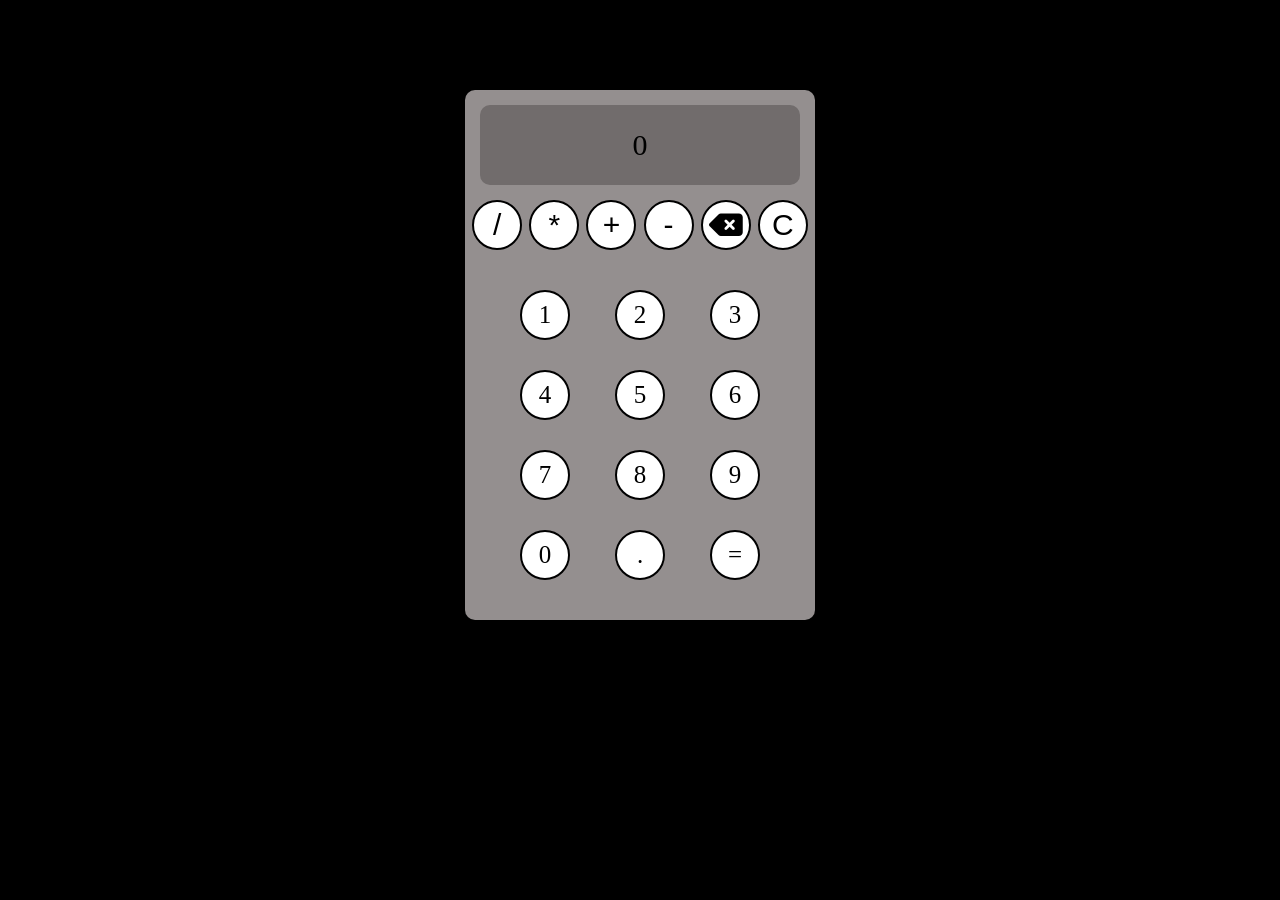
<file: calculator/a.html>
<!DOCTYPE html>
<html lang="en">
<head>
    <meta charset="UTF-8">
    <meta name="viewport" content="width=device-width, initial-scale=1.0">
    <title>calculator</title>
    <link rel="stylesheet" href="a.css">
    <link
      rel="stylesheet"
      href="https://cdnjs.cloudflare.com/ajax/libs/font-awesome/6.5.1/css/all.min.css"
      integrity="sha512-DTOQO9RWCH3ppGqcWaEA1BIZOC6xxalwEsw9c2QQeAIftl+Vegovlnee1c9QX4TctnWMn13TZye+giMm8e2LwA=="
      crossorigin="anonymous"
      referrerpolicy="no-referrer"
    />
</head>
<body>
    <div class="container">
        <div class="display">
            <p>0</p>
        </div>
   

         <div class="operations">
            <button class="operation" id="div" >/</button>
            <button class="operation" id="multi">*</button>
            <button class="operation" id="add">+</button>
            <button class="operation" id="sub">-</button>
            <button class="operation" id="back"><i class="fa-solid fa-delete-left"></i></button>
            <button class="operation" id="clear">C</button>
        </div>


        <div class="grid-container">
            <div class="numbers" id="1">1</div>
            <div class="numbers" id="2">2</div>
            <div class="numbers" id="3">3</div>
            <div class="numbers" id="4">4</div>
            <div class="numbers" id="5">5</div>
            <div class="numbers" id="6">6</div>
            <div class="numbers" id="7">7</div>
            <div class="numbers" id="8">8</div>
            <div class="numbers" id="9">9</div>
            <div class="numbers" id="0">0</div>
            <div class="numbers" id="decimal">.</div>
                  <div id="answer">=</div>
        </div>
       

     </div>
     <script src="a.js"></script>
</body>
</html>
</file>
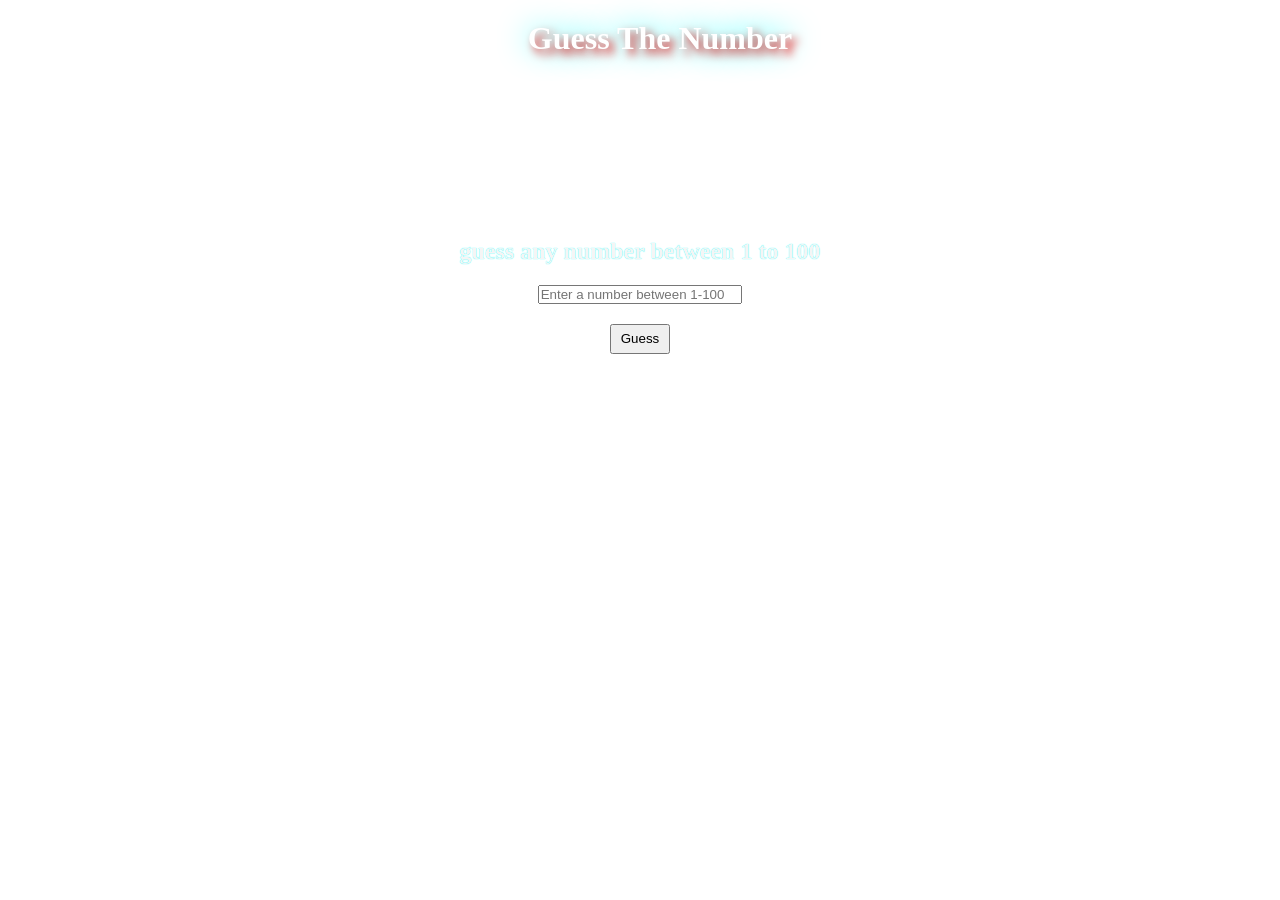
<file: guess the number/a.html>
<!DOCTYPE html>
<html lang="en">
<head>
    <meta charset="UTF-8">
    <meta name="viewport" content="width=device-width, initial-scale=1.0">
    <title>Document</title>
    <link rel="stylesheet" href="a.css">
</head>
<body>
    <header>
        <h1> Guess The Number</h1>
    </header>    

    <div class="game">
        <h2>guess any number between 1 to 100</h2>

        <input type="number" placeholder="Enter a number between 1-100">

        <div class="totalattempt" style="color: white; margin: 20px;"> Total Attempt :  0 </div>

        <div class="help" style="color: white; margin: 20px;"></div>

    </div>
    <script src="a.js"></script>
</body>
</html>
</file>
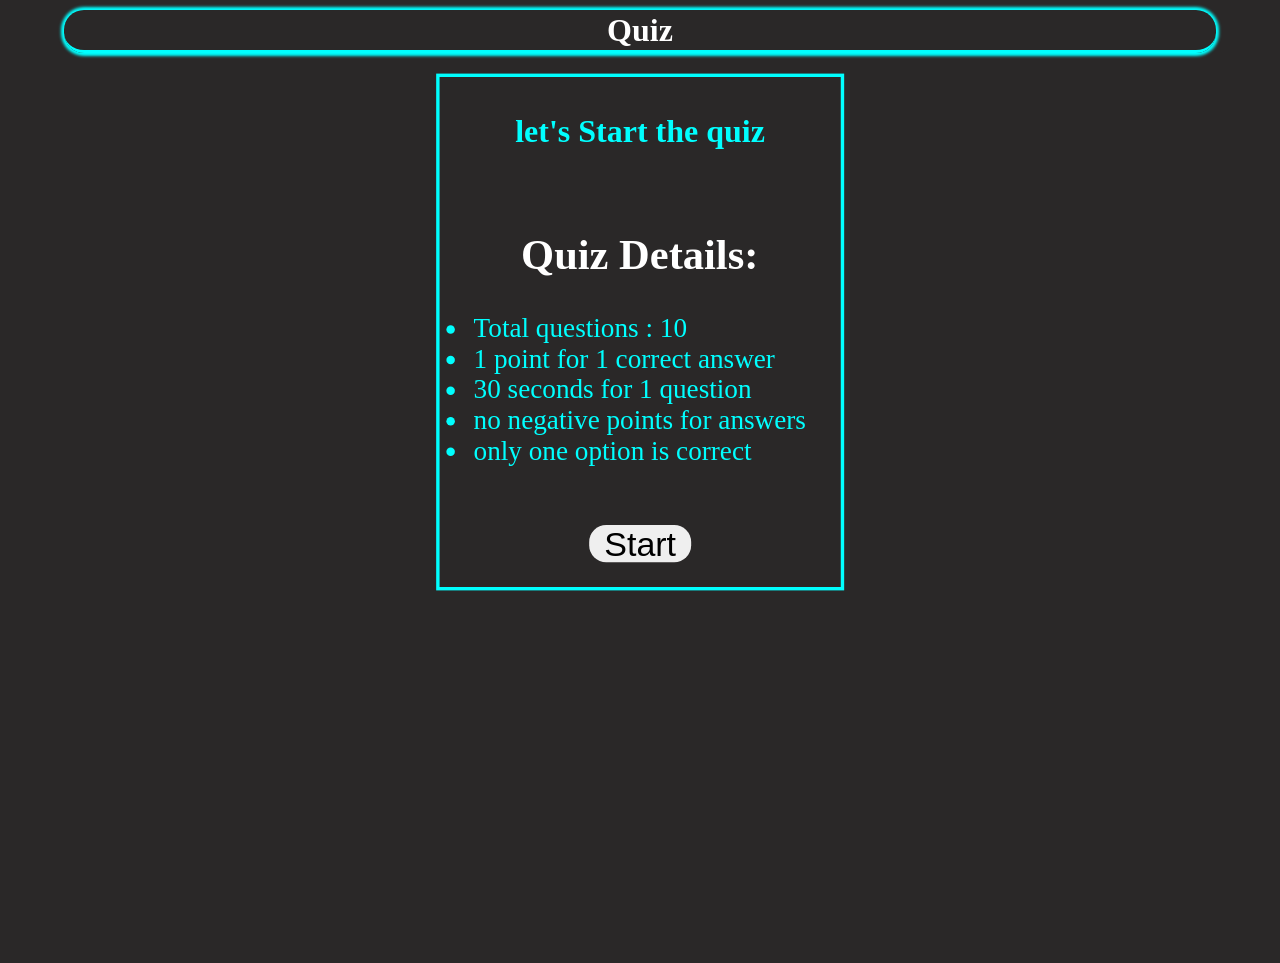
<file: quiz-App/a.html>
<!DOCTYPE html>
<html lang="en">

<head>
    <meta charset="UTF-8">
    <meta name="viewport" content="width=device-width, initial-scale=1.0">
    <title>Quiz</title>
    <link rel="stylesheet" href="a.css">
    <link
      rel="stylesheet"
      href="https://cdnjs.cloudflare.com/ajax/libs/font-awesome/6.5.1/css/all.min.css"
      integrity="sha512-DTOQO9RWCH3ppGqcWaEA1BIZOC6xxalwEsw9c2QQeAIftl+Vegovlnee1c9QX4TctnWMn13TZye+giMm8e2LwA=="
      crossorigin="anonymous"
      referrerpolicy="no-referrer"
    />
</head>

<body>
    <header>
        <h1>Quiz</h1>
    </header>

    <div class="beforequiz">
        <h1>let's Start the quiz</h1>
        <section>
            <h3> Quiz Details:</h3>
            <ul>
                <li>Total questions : 10</li>
                <li>1 point for 1 correct answer</li>
                <li>30 seconds for 1 question</li>
                <li>no negative points for answers</li>
                <li>only one option is correct</li>
            </ul>
            <button id="startBtn">Start</button>
        </section>
    </div>

    <section class="container" style="display:none;">
        <span>  
            <h2>What is the capital of France?</h2>

            <div class="timer">
                <i class="fa-regular fa-clock"></i>
                <p>30</p>
            </div>
        </span>

        <form>
            <label><input type="radio" name="q1" value="a"> Paris</label><br>
            <label><input type="radio" name="q1" value="b"> London</label><br>
            <label><input type="radio" name="q1" value="c"> Rome</label><br>
            <label><input type="radio" name="q1" value="d"> Berlin</label><br>
        </form>
    </section>


    <script src="a.js"></script>
    
</body>

</html>
</file>
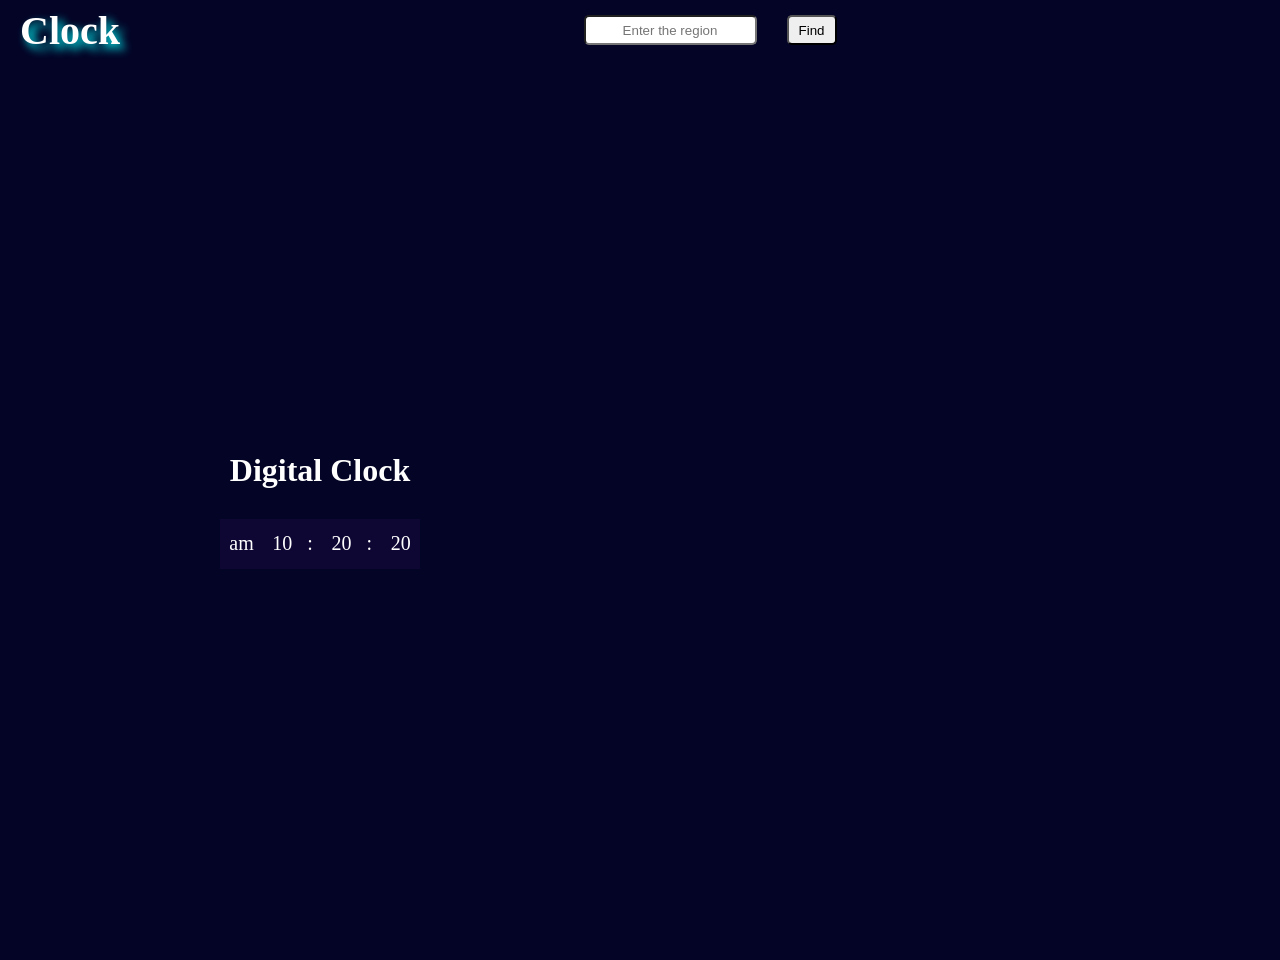
<file: realtime clock/a.html>
<!DOCTYPE html>
<html lang="en">
<head>
    <meta charset="UTF-8">
    <meta name="viewport" content="width=device-width, initial-scale=1.0">
    <title>Clock</title>
    <link rel="stylesheet" href="a.css">
</head>
<body>
    <nav>
        <h1>Clock</h1>
        <div class="searchbar" >
        <input type="text" placeholder="Enter the region">
        <button>Find </button>
    </div>
    </nav>
  
    <div class="digitalclock">
        <h1>Digital Clock</h1>
        <div class="container">
            <div class="AMPM ABCD"><p>     am</p></div>
            <div class="hour ABCD"><p>   10    </p>:</div>
            <div class="minuts ABCD"><p>  20   </p>:</div>
            <div class="seconds ABCD"><p> 20   </p></div>
        </div>

    </div>
    <div class="analogclock">

    </div>
    <script src="a.js"></script>
    
</body>
</html>
</file>
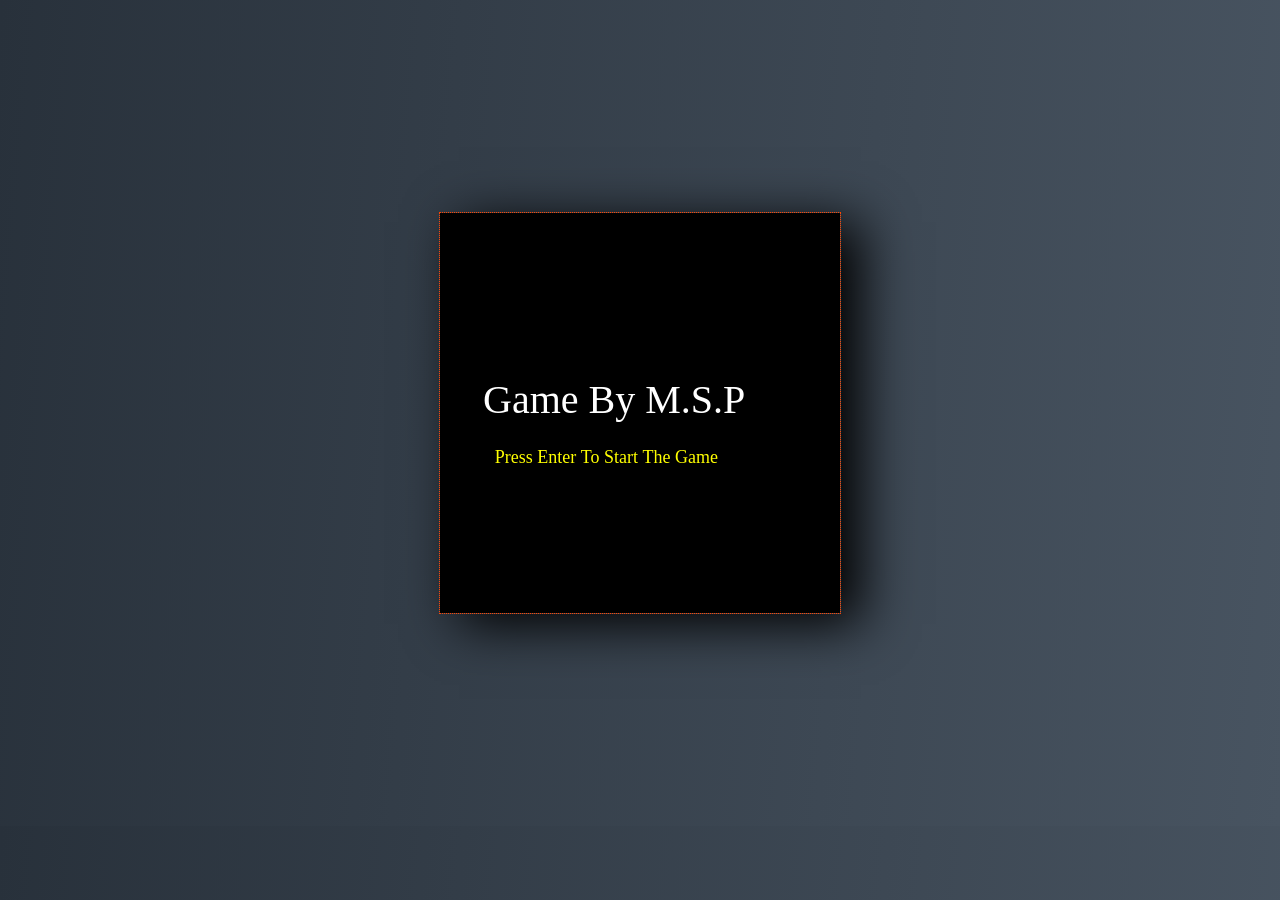
<file: snake game/a.html>
<!DOCTYPE html>
<html lang="en">

<head>
    <meta charset="UTF-8">
    <meta name="viewport" content="width=device-width, initial-scale=1.0">
    <title>Document</title>
    <link rel="stylesheet" href="a.css">
</head>

<body>
    <!-- <div class="container">
        <script>
            for (let x = 0; x < 30; x++) {
                for (let y = 0; y < 30; y++) {
                    document.write('<div class="block"> <div class="blockelement">   </div>  </div>');
                }

            }
        </script>

    </div> -->
    <canvas id="game" width="400" height="400"></canvas>

    <script src="a.js"></script>

</body>

</html>
</file>
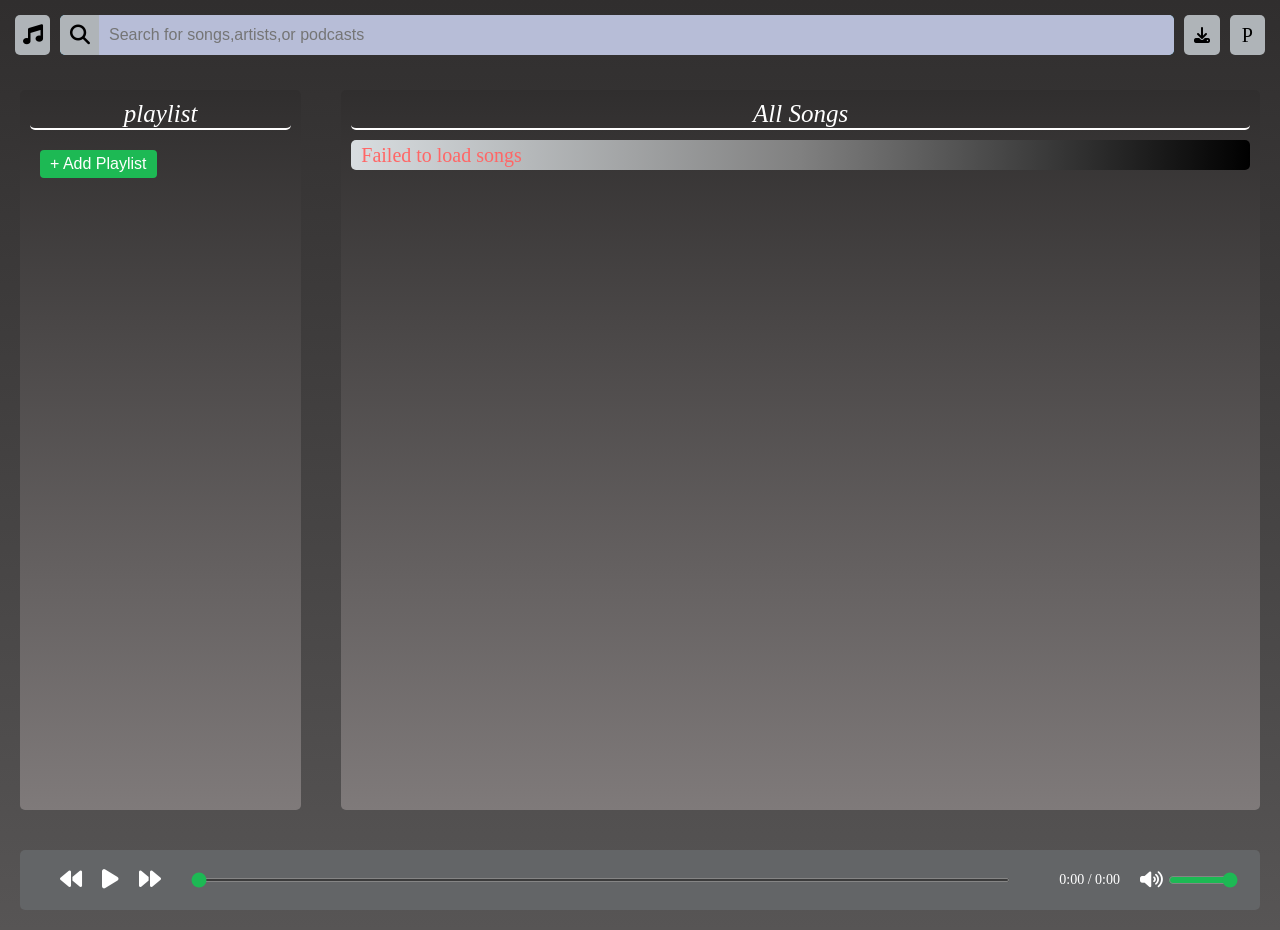
<file: spotify clone/a.html>
<!DOCTYPE html>
<html lang="en">

<head>
    <meta charset="UTF-8">
    <meta name="viewport" content="width=device-width, initial-scale=1.0">
    <title>Spotify</title>
    <link rel="stylesheet" href="a.css">
    <link rel="stylesheet" href="https://cdnjs.cloudflare.com/ajax/libs/font-awesome/6.5.1/css/all.min.css"
        integrity="sha512-DTOQO9RWCH3ppGqcWaEA1BIZOC6xxalwEsw9c2QQeAIftl+Vegovlnee1c9QX4TctnWMn13TZye+giMm8e2LwA=="
        crossorigin="anonymous" referrerpolicy="no-referrer" />
</head>

<body>
    <div class="container">
        <div class="navbar">
            <div class="icon"><i class="fa-solid fa-music"></i>
                <a href="a.html"></a>
            </div>


            <div class="search-bar">
                <div class="search-icon"><i class="fa-solid fa-magnifying-glass"></i></div>
                <input type="text" placeholder="Search for songs,artists,or podcasts" class="search-input">

            </div>

            <div class="download"><i class="fa-solid fa-download"></i></div>
            <div class="profile">P</div>

        </div>
        <div class="container2">
            <div class="library">
                <p class="library-playlist">playlist</p>


                <div class="playlist">
                    <ol class="playlist-list">
                        <!-- Playlists will be dynamically inserted here -->
                    </ol>
                    <button class="add-playlist-btn">+ Add Playlist</button>
                </div>
            </div>

            <div class="songlist">
                <div class="playlistname">All Songs</div>
                <ul class="songlistname">
                    <!-- Songs will be dynamically inserted here -->
                </ul>
            </div>
        </div>
    </div>

    <div class="playbar">
        <div class="songname"></div>
        <div class="controls">
            <div class="previous"><i class="fa-solid fa-backward"></i></div>
            <div class="play"><i class="fa-solid fa-play"></i></div>
            <div class="next"><i class="fa-solid fa-forward"></i></div>
        </div>
        <input type="range" class="seekbar" min="0" value="0" step="1">
        <div class="time">
            <span class="current-time">0:00</span> / <span class="duration">0:00</span>
        </div>
        <div class="volume-container">
            <i class="fa-solid fa-volume-up volume-icon"></i>
            <input type="range" class="volume-slider" min="0" max="1" step="0.01" value="1">
        </div>
    </div>


    <script src="a.js"></script>
</body>

</html>
</file>
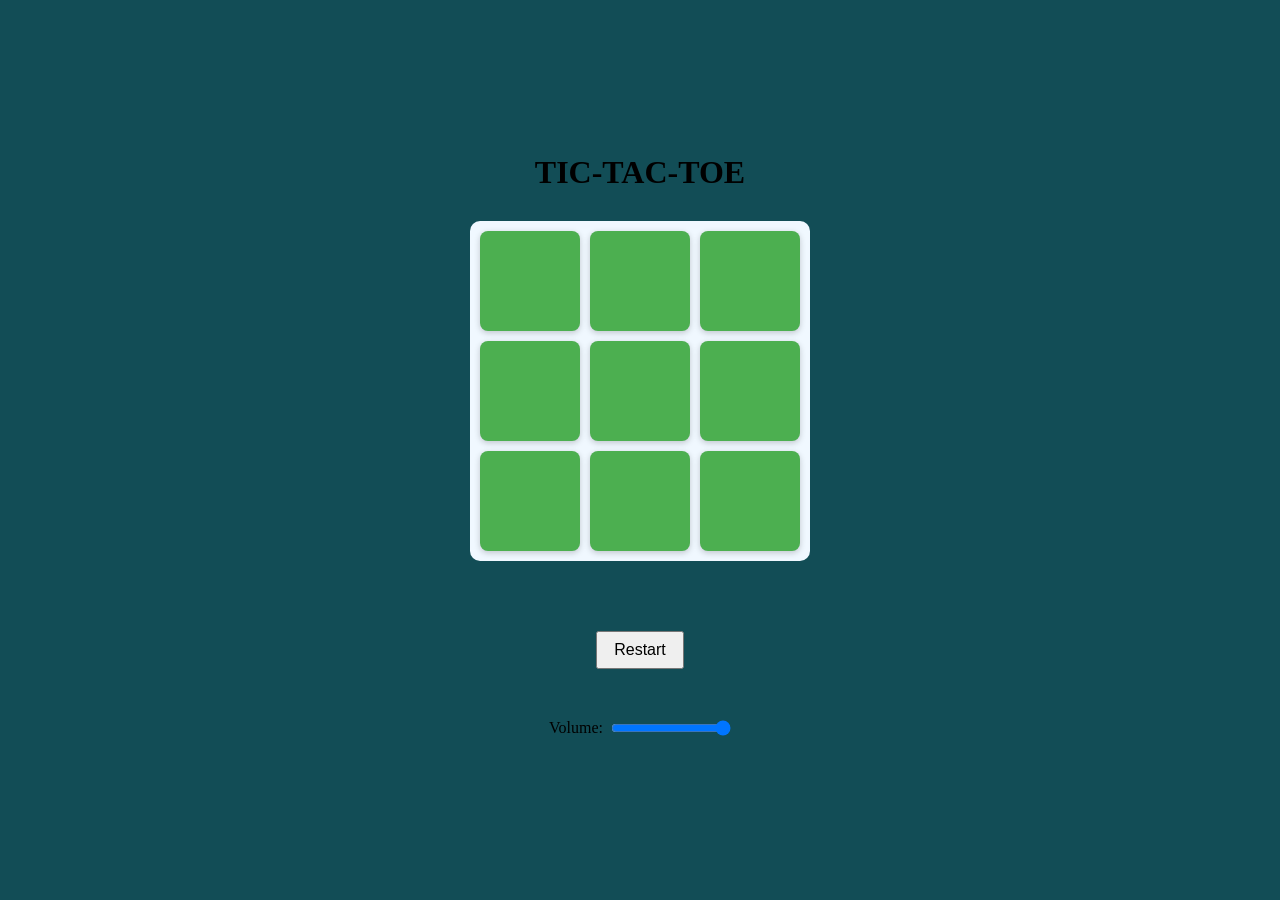
<file: tic-tak-toe/a.html>
<!DOCTYPE html>
<html lang="en">
<head>
    <meta charset="UTF-8">
    <meta name="viewport" content="width=device-width, initial-scale=1.0">
    <title>Tic tac toe</title>
    <link rel="stylesheet" href="a.css">
    <link
      rel="stylesheet"
      href="https://cdnjs.cloudflare.com/ajax/libs/font-awesome/6.5.1/css/all.min.css"
      integrity="sha512-DTOQO9RWCH3ppGqcWaEA1BIZOC6xxalwEsw9c2QQeAIftl+Vegovlnee1c9QX4TctnWMn13TZye+giMm8e2LwA=="
      crossorigin="anonymous"
      referrerpolicy="no-referrer"
    />
</head>
<body>
    <h1>TIC-TAC-TOE</h1>

    <div class="container">
        <div class="box box1"></div>
        <div class="box box2"></div>
        <div class="box box3"></div>
        <div class="box box4"></div>
        <div class="box box5"></div>
        <div class="box box6"></div>
        <div class="box box7"></div>
        <div class="box box8"></div>
        <div class="box box9"></div>
    </div>

    <div class="win"></div>
    




    <script src="a.js"></script>
</body>
</html>
</file>
<file: calculator/a.css>
*{
    margin: 0;
    padding: 0;
    box-sizing: border-box;
}
body{
    background-color: rgb(0, 0, 0);
    display: flex;
    justify-content: center;
    align-items: center;
    

}
.display p{
    display: flex;
    justify-content: center;
    align-items: center;
    font-size: 30px;
    text-wrap: wrap;
}
.container{
    margin: 90px;
    width:350px;
   
    background-color: rgb(148, 143, 143);
    border-radius: 10px;
   
}


.display{
   
    height: 80px;
    background-color: rgb(113, 108, 108);
    border-radius: 10px;
    margin: 15px;
    display: flex;
    justify-content: center;
    align-items: center;
} 
.operations{
    display: flex;
    justify-content: space-evenly;
 
}
.operations button{
    height: 50px;
    width: 50px;
    border-radius: 50%;
    font-size: 30px;
    display: flex;
    justify-content: center;
    align-items: center;
    border: 2px solid rgb(0, 0, 0);
   background-color: rgb(255, 255, 255);
   cursor: pointer;

   
   

}


.operations button:hover{
     box-shadow: inset 0px 1px 5px 1px rgba(0, 0, 0, 0.5);
     background-color: rgb(123, 123, 119);
     border: 1px solid rgb(255, 255, 255);
}

.numbers:hover{
    border: 1px solid rgb(255, 255, 255);
     box-shadow: inset 0 0 5px 1px rgba(0, 0, 0, 0.5);
    background-color: rgb(123, 123, 119);
   
}
.grid-container{
    display: grid;

   gap : 30px;
   margin: 20px;
   padding: 20px;
   display: flex;
    flex-wrap: wrap;
    justify-content: center;
    align-items: center;
justify-content: space-evenly;
}
.numbers {
   height: 50px;
    width: 50px;
    border-radius: 50%;
    font-size: 25px;
    display: flex;
    justify-content: center;
    align-items: center;
    background-color: rgb(255, 255, 255);
    border: 2px solid rgb(0, 0, 0);
    cursor: pointer;

   
}

#answer{
     height: 50px;
    width: 50px;
    border-radius: 50%;
    font-size: 25px;
    display: flex;
    justify-content: center;
    align-items: center;
    background-color: rgb(255, 255, 255);
    border: 2px solid rgb(0, 0, 0);
    cursor: pointer;
}
#answer:hover{
    transform: scaleX(1.2);
    transition: 0.3s;
    background-color: rgb(123, 123, 119);
}
</file>
<file: guess the number/a.css>
.confetti {
    position: fixed;
    top: 0;
    left: 0;
    width: 100vw;
    height: 100vh;
    pointer-events: none;
    z-index: 9999;
}

.confetti-piece {
    position: absolute;
    width: 12px;
    height: 24px;
    background: linear-gradient(135deg, #ffeb3b, #00e5ff, #ff4081, #69f0ae, #ffd740);
    border-radius: 4px;
    opacity: 0.8;
    animation: confetti-fall 1.5s linear forwards;
}

@keyframes confetti-fall {
    0% {
        transform: translateY(-100px) rotateZ(0deg);
        opacity: 1;
    }

    80% {
        opacity: 1;
    }

    100% {
        transform: translateY(100vh) rotateZ(360deg);
        opacity: 0;
    }
}

* {
    margin: 0;
    padding: 0;

}

header {
    width: 100%;
    display: flex;
    justify-content: center;
    margin: 10px;
    padding: 10px;
    color: white;
}

body {
    background-image: url('https://img.freepik.com/free-photo/abstract-uv-ultraviolet-light-composition_23-2149243965.jpg?semt=ais_hybrid&w=740');
    background-repeat: no-repeat;
    background-size: cover;
    background-position: center;
    background-attachment: fixed;
    overflow-x: hidden;

}

header h1 {
    text-shadow: 0px 0px 30px cyan,
        5px 5px 10px red;
}

.game {
    width: 100%;
    height: 60vh;
    display: flex;
    flex-direction: column;
    align-items: center;
    justify-content: center;
}

.game h2 {
    width: 100%;
    display: flex;
    justify-content: center;
    color: whitesmoke;
    text-shadow: 0 0 1px cyan;
}

.game input {
    width: 200px;
    display: flex;
    text-align: center;
    margin: 20px;
}

button:hover {
    cursor: pointer;

}

button:active {

    transform: scale(0.9);
}

.totalattempt {

    font-size: 20px;
}

.help {
    font-size: 20px;
}
</file>
<file: quiz-App/a.css>
*{
    margin: 0;
    padding: 0;
}
html{
   background: rgb(42, 40, 40);
}
body{
    color: white;
    display: flex;
    flex-direction: column;
    align-items: center;
}
header{
     /* background: linear-gradient(blue,red); */
     margin: 10px;
    width: 90%;
    height: 40px;
    display: flex;
 justify-content: center;
 align-items: center;
 border-bottom: solid cyan;
 box-shadow: 0 0 3px 3px cyan;
 border-radius: 20px;

}
header h1{
    margin: 10px;
}
.beforequiz{
    width: 100%;
    height: 100vh;
    display: flex;
    flex-direction: column;
    align-items: center;
  
    color: cyan;
    
}
.beforequiz section{
    transform: scale(1.7);
    height: 300px;
    margin-top: 30px;
    border: 2px solid cyan;
    display: flex;
    flex-direction: column;
    justify-content: center;
    align-items: center;
       

          
   
    
}
.beforequiz h1{
    margin-top: 50px;
}
.beforequiz h3{
    margin-top: 70px;
    color: white;
    font-size: 25px;
}
.beforequiz ul{
    margin-top: 10px;
    margin: 20px;
}
.beforequiz li ul{
    color: white;
}
.beforequiz button{
    transform: scale(2);
    margin-top: 20px;
    align-items: center;
    justify-content: center;
    outline: none;
    border: none;
    border-radius: 5px;
    width: 30px;
    font-size: 10px;
}
.beforequiz button:active{
    transform: scale(1.9);

}
.timer{
    display: flex;
    gap: 10px;
    
}
.container span{
    display: flex;
    gap:30px;
    align-items: center ;
    width: 100%;
    
}
</file>
<file: realtime clock/a.css>
* {
    margin: 0;
    padding: 0;
    box-sizing: border-box;
}

body {
    background-color: rgb(4, 4, 38);
    color: white   ;
}

nav {
    width: 100%;
    height: 60px;
    display: flex;
    justify-content: center;
    align-items: center;

}

nav h1 {
    font-size: 40px;
    margin: 20px;
    text-shadow: 5px 5px 10px cyan;
}
.searchbar{
  
    width: 100%;
    display: flex;
    gap: 30px;
    justify-content: center;
    align-items: center;
}
.searchbar input{
    height: 30px;
    border-radius: 5px;
    text-align: center;
    /* box-shadow: 0 0 10px 1px cyan; */
}
.searchbar button{
    height: 30px;
    width: 50px;
    border-radius: 5px;

}
.searchbar button:active{
    box-shadow: 0 0 10px 1px cyan;
    transform: scale(0.90);
}

.digitalclock{
    width: 50%;
    height: 100vh;
    display: flex;
    justify-content: center;
    align-items: center;
    flex-direction: column;
    gap: 30px;
    
}
.ABCD{
    display: flex;
    gap: 15px;
}
.container{
    width: 200px;
    height: 50px;
    background-color: rgb(14, 7, 51);
    display: flex;
    justify-content: space-around;
    align-items: center;
    font-size: 20px;
    
}
</file>
<file: snake game/a.css>
/* *{
    margin: 0;
    padding: 0;
    box-sizing: border-box;
}
body{
    background-color: #030325;
    width: 100vw;
    height: 100vh;
    display: flex;
    justify-content: center;
    align-items: center;
}
.container {
    display: grid;
    grid-template-columns: repeat(30, 1fr);
    grid-template-rows: repeat(30, 1fr);
    width: 500px;    
    height: 500px;     
   
    
         
}
.block {
    background: #1a1919;
    border: 1px solid #232121;
    height: 20px;
    width: 20px;
    display: flex;
    justify-content: center;
    align-items: center;
   
}  */


body {
    background-color: #28313B;
    background-image: linear-gradient(95deg, #28313B 0%, #485461 100%);


    height: 90vh;
    display: flex;
    justify-content: center;
    align-items: center;
}


canvas{
    box-shadow: black 20px 10px 50px; 
    border: 1px dotted orangered;
}
</file>
<file: spotify clone/a.css>
* {
    margin: 0;
    padding: 0;
    box-sizing: border-box;
}

body {
    overflow-y: hidden;

    background: linear-gradient(to bottom, rgb(48, 46, 46), rgb(87, 85, 85));
}

.navbar {
    display: flex;
    margin: 5px;
    padding: 5px;

}

.icon {
    border-radius: 5px;
    margin: 5px;
    width: 40px;
    height: 40px;
    display: flex;
    justify-content: center;
    align-items: center;
    font-size: 20px;
    background-color: rgb(175, 180, 184);
    cursor: pointer;
}

.search-bar {
    border-bottom-left-radius: 5px;
    border-top-left-radius: 5px;
    border-bottom-right-radius: 5px;
    border-top-right-radius: 5px;
    display: flex;
    height: 40px;
    width: 100%;
    margin: 5px;

    background-color: skyblue;
    overflow: hidden;
    text-overflow: ellipsis;
    white-space: nowrap;
    outline: none;
    border: none;
}

input[type="text"]:focus {
    border: none;
    outline: none;
}

.search-icon {
    cursor: pointer;
    border-bottom-left-radius: 5px;
    border-top-left-radius: 5px;

    width: 40px;
    height: 40px;
    display: flex;
    justify-content: center;
    align-items: center;
    font-size: 20px;
    background-color: rgb(175, 180, 184);
}

.search-input {
    border-bottom-right-radius: 5px;
    border-top-right-radius: 5px;
    width: 100%;
    height: 100%;
    background-color: rgb(183, 189, 215);
    border: none;
    padding-left: 10px;
    font-size: 16px;
}

.download {
    border-radius: 5px;
    display: flex;
    justify-content: center;
    align-items: center;
    width: 40px;
    height: 40px;
    margin: 5px;
    background-color: rgb(175, 180, 184);
    font-size: 16px;
    color: rgb(0, 0, 0);
    cursor: pointer;
}

.profile {
    border-radius: 5px;
    display: flex;
    justify-content: center;
    align-items: center;
    width: 40px;
    height: 40px;
    margin: 5px;
    background-color: rgb(175, 180, 184);
    font-size: 16px;
    color: rgb(0, 0, 0);
    cursor: pointer;
    font-size: 20px;
}

.library {
    height: 80vh;
    width: 30vw;
    background: linear-gradient(to bottom, rgb(48, 46, 46), rgb(127, 122, 122));
    margin: 20px;
    padding: 10px;
    border-radius: 5px;

}

.library-playlist {
    color: white;
    width: 100%;
    background: transparent;
    border-bottom: 2px solid;
    display: flex;
    align-items: center;
    justify-content: center;
    font-size: 25px;
    border-radius: 5px;
    font-style: italic;
}

.playlist {
    width: 100%;
    height: 100%;
    margin: 10px;

}

.playlist li {
    margin: 10px;
    width: 100;
    color: aliceblue;

    align-items: center;


    font-size: 20px;



    height: 30px;
    background-color: rgb(99, 102, 105);
    border-radius: 5px;
}

.container2 {
    display: flex;
}

.songlist {
    background: linear-gradient(to bottom, rgb(48, 46, 46), rgb(127, 122, 122));
    width: 100%;
    height: 80vh;
    margin: 20px;
    border-radius: 5px;

}

.playlistname {
    color: white;
    width: 100;
    background: transparent;
    border-bottom: 2px solid;
    display: flex;
    align-items: center;
    justify-content: center;
    font-size: 25px;
    border-radius: 5px;
    font-style: italic;
    margin: 10px;
}



/* Playbar redesign */
.playbar {
    width: calc(100% - 40px);
    min-height: 60px;
    display: flex;
    align-items: center;
    background-color: rgb(99, 101, 103);
    border-radius: 5px;
    margin: 20px;
    padding: 10px 20px;
    gap: 20px;
    box-sizing: border-box;
}

.controls {
    display: flex;
    gap: 20px;
    align-items: center;
}

.play,
.previous,
.next {
    cursor: pointer;
    font-size: 22px;
    color: #fff;
    background: none;
    border: none;
    outline: none;
    transition: color 0.2s;
}

.play:hover,
.previous:hover,
.next:hover {
    color: #1db954;
}

.seekbar {
    flex: 1;
    margin: 0 10px;
    height: 4px;
    background: #ccc;
    border-radius: 2px;
    accent-color: #1db954;
}

.time {
    color: #fff;
    font-size: 14px;
    min-width: 80px;
    text-align: right;
}

.volume-container {
    display: flex;
    align-items: center;
    gap: 5px;
    min-width: 100px;
}

.volume-slider {
    width: 70px;
    accent-color: #1db954;
}

.volume-icon {
    color: #fff;
    font-size: 18px;
}

.add-playlist-btn {
    margin-top: 10px;
    padding: 5px 10px;
    background: #1db954;
    color: #fff;
    border: none;
    border-radius: 4px;
    cursor: pointer;
    font-size: 16px;
    transition: background 0.2s;
}

.add-playlist-btn:hover {
    background: #159c41;
}


.songlist ul li {
    text-decoration-style: none;
    list-style-type: none;
    font-size: 20px;
    margin: 10px;
    padding: 10px;
    height: 30px;
    width: 100;
    background: linear-gradient(to right, rgb(216, 221, 224), grey, black);
    border-radius: 5px;
    display: flex;
    align-items: center;

}

.songname {
    height: 20px;
    width: 100;
    display: flex;
    justify-content: center;
    font-size: 20px;
}
</file>
<file: tic-tak-toe/a.css>
* {
    margin: 0;
    padding: 0;
}

body {
    width: 100%;
    height: 100vh;
    display: flex;
    justify-content: center;
    align-items: center;
    flex-direction: column;
    gap: 30px;
    background-color: rgb(18, 77, 86);
}

.container {
    width: 340px;
    height: 340px;
    margin: 0 auto; 
    display: grid;
    grid-template-columns: repeat(3, 100px);
    /* 3 columns */
    grid-template-rows: repeat(3, 100px);
    /* 3 rows */
    gap: 10px;
    justify-content: center;
    align-content: center;
    background-color: aliceblue;
    border-radius: 10px;
}

.box {
  width: 100px;
  height: 100px;
  background-color: #4caf50;
  border-radius: 8px;
  box-shadow: 0 2px 6px rgba(0, 0, 0, 0.2);
  display: flex;
  justify-content: center;
  align-items: center;
  font-size: 40px;
}
.box:hover{
    cursor: pointer;
    
}
.box:active{
    transform: scale(0.95);
}
.win{
    color: white;
    font-size: 30px;
}
.win-line {
    background-color: rgb(42, 177, 198) !important;
    transition: background 1s;
}

.confetti {
    position: fixed;
    top: 0;
    left: 0;
    width: 100vw;
    height: 100vh;
    pointer-events: none;
    z-index: 9999;
}

.confetti-piece {
    position: absolute;
    width: 12px;
    height: 24px;
    background: linear-gradient(135deg, #ffeb3b, #00e5ff, #ff4081, #69f0ae, #ffd740);
    border-radius: 4px;
    opacity: 0.8;
    animation: confetti-fall 1.5s linear forwards;
}

@keyframes confetti-fall {
    0% {
        transform: translateY(-100px) rotateZ(0deg);
        opacity: 1;
    }

    80% {
        opacity: 1;
    }

    100% {
        transform: translateY(100vh) rotateZ(360deg);
        opacity: 0;
    }
}
</file>
